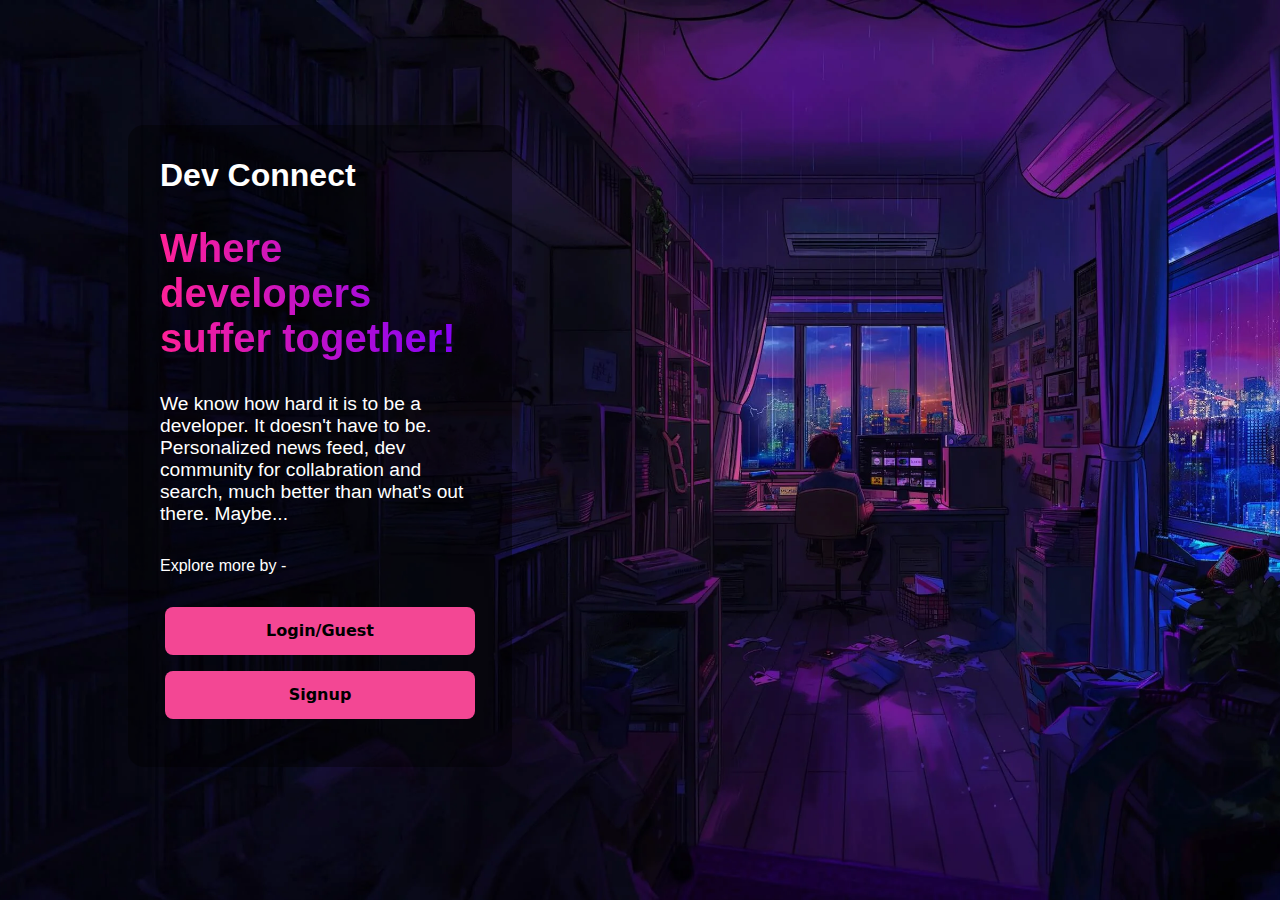
<file: index.html>
<!DOCTYPE html>
<html lang="en">
<head>
    <meta charset="UTF-8">
    <meta name="viewport" content="width=device-width, initial-scale=1.0">
    <title>Dev Connect</title>
    <link rel="stylesheet" href="./css/style.css">
    <script src="./script.js" defer></script>
    <meta name="description" content="Don't be forceful with the website. the render API's slow, It take's a bit to load contents.">

    <link rel="shortcut icon" href="./images/feviconpng.png" type="image/x-icon">
</head>
<body>
    <div class="loginSignup">
        <div class="loginSignupContents">
            <p id="landingTitle">Dev Connect</p>
            <p id="landingSlogan">Where developers suffer together!</p>
            <p id="landingDescription">We know how hard it is to be a developer. It doesn't have to be. Personalized news feed, dev community for collabration and search, much better than what's out there. Maybe...</p>
            <p>Explore more by -</p>
            <button id="loginButton">Login/Guest</button>
            <button id="signupButton">Signup</button>
        </div>
    </div>
</body>
</html>
</file>
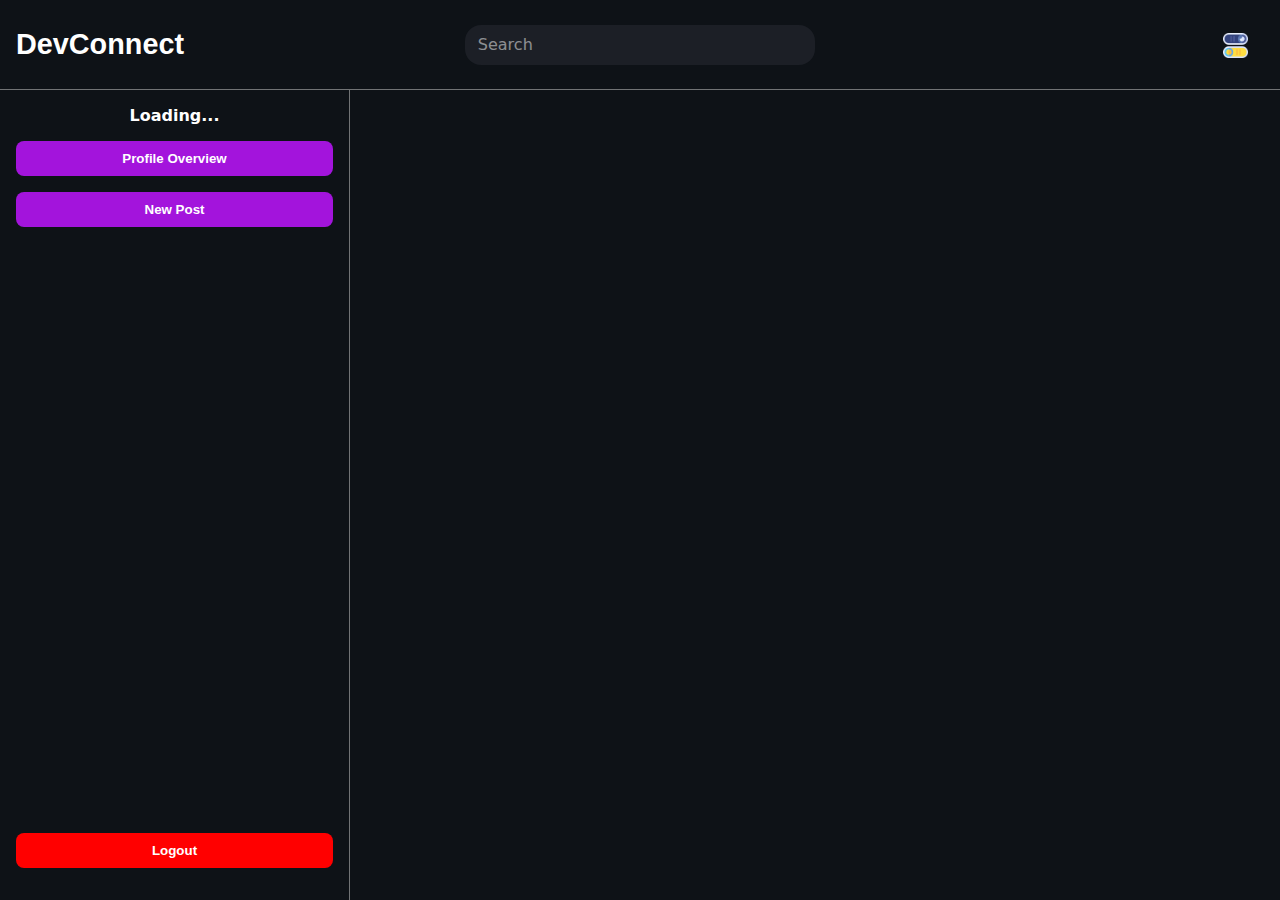
<file: homefeed.html>
<!DOCTYPE html>
<html lang="en">
  <head>
    <meta charset="UTF-8" />
    <meta name="viewport" content="width=device-width, initial-scale=1.0" />
    <title>DevConnect</title>
    <link
      rel="shortcut icon"
      href="./images/feviconpng.png"
      type="image/x-icon"
    />
    <link rel="stylesheet" href="./css/feed.css" />
    <script src="./homefeed.js" defer></script>
  </head>

  <body>
    <div class="navBar">
      <div class="navBarContents">
        <p id="navTitle">DevConnect</p>
      </div>
      <div class="navBarContents" id="navSearchDiv">
        <form action="">
          <input type="text" id="navSearch" placeholder="Search" />
        </form>
      </div>
      <div class="navBarContents" id="navProfile">
        <button id="darkLightButton" onclick="darkLight()">
          <img src="./images/light-mode.png" alt="" id="darkLight" />
        </button>

        <button id="toggleSidebarButton" class="toggle-sidebar">Menu</button>

        <!-- <button class="navBarContents" id="navProfilePicButton">
                <img src="./images/profilPicViolet.png" alt="" id="navProfilePic">
            </button>

            <button class="navBarContents" id="navBarLogout">
                <p>Log-out</p>
            </button> -->
      </div>
    </div>

    <!-- <div id="content">
        <div class="sideBar">
            <div class="sideBarContents">
                <div class="sideBarContentsInside" id="sideBarProfilePic"></div>
                <p class="sideBarContentsInside" id="sideBarUserName">Guest User</p>
                <button class="sideBarContentsInside" id="sideBarNewPost">+ New Post</button>
                <button class="sideBarContentsInside" id="sideBarLogOut">Log out</button>
            </div>
        </div>

        <div class="contents">
            <p></p>
        </div>
    </div> -->

    <div class="mainFeed">
      <div class="sideBar">
        <div class="sideBarContents" id="sideBarContentsUp">
          <!-- <div id="sideBarProfilePic"></div> -->
          <p id="usernameDisplay">Loading...</p>

          <button class="sideBarButtons" id="sideBarProfileButton">
            Profile Overview
          </button>

          <button class="sideBarButtons" id="sideBarNewPost">New Post</button>
        </div>

        <div class="sideBarContents">
          <!-- <button class="sideBarButtons"></button> -->
          <button class="sideBarButtons" id="sideBarLogOut">Logout</button>
        </div>
      </div>

      <div class="feedSpace"></div>
    </div>

    <!-- Modal Structure -->
    <div id="postModal" class="modal">
      <div class="modal-content">
        <span class="close-button">&times;</span>
        <h2>Create New Post</h2>
        <br />

        <form id="newPostForm">
          <label for="postTitle">Post Title</label>
          <input
            type="text"
            id="postTitle"
            name="postTitle"
            placeholder="Title"
            required
          />
          <br />

          <label for="postDesc">Post Description</label>
          <textarea
            placeholder="Description"
            id="postDesc"
            name="postDesc"
            required
          ></textarea>
          <br />

          <label for="postImage">Upload Image</label>
          <input type="file" id="postImage" name="postImage" accept="image/*" />
          <br />

          <button type="submit">Submit Post</button>
        </form>
      </div>
    </div>
  </body>
</html>
</file>
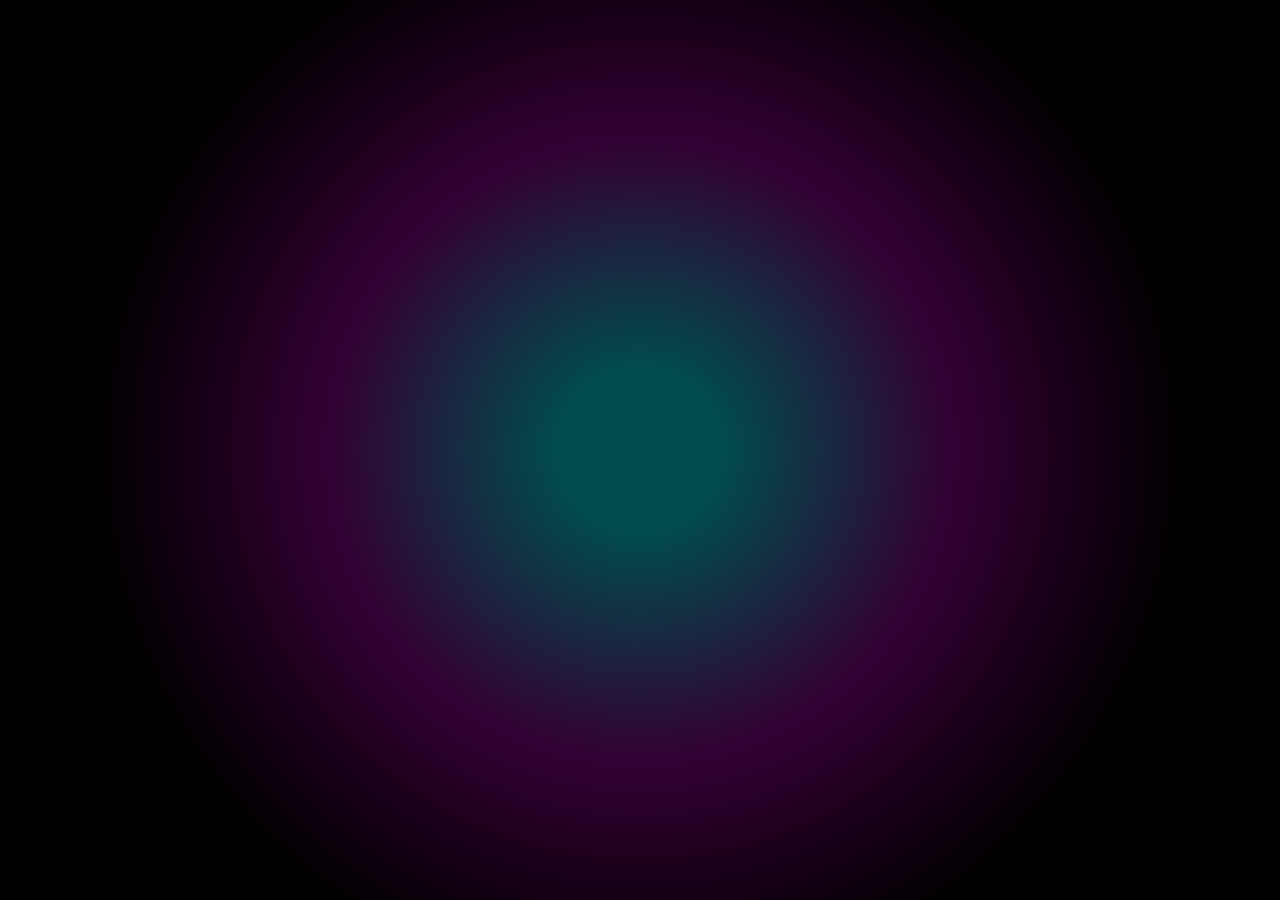
<file: transition.html>
<!DOCTYPE html>
<html lang="en">
<head>
    <meta charset="UTF-8">
    <meta name="viewport" content="width=device-width, initial-scale=1.0">
    <title>DevConnect</title>
    <link rel="shortcut icon" href="./images/feviconpng.png" type="image/x-icon">
        <style>
        @import url('https://fonts.googleapis.com/css2?family=Orbitron:wght@400;700&family=Press+Start+2P&display=swap');
        * {
            margin: 0;
            padding: 0;
            box-sizing: border-box;
        }
        body {
            display: flex;
            justify-content: center;
            align-items: center;
            height: 100vh;
            background: #000;
            overflow: hidden;
        }
        .transition-container {
            font-family:system-ui, -apple-system, BlinkMacSystemFont, 'Segoe UI', Roboto, Oxygen, Ubuntu, Cantarell, 'Open Sans', 'Helvetica Neue', sans-serif;
            font-size: 2rem;
            font-weight: bold;
            /* color: #0ff; */
            color: white;
            text-transform: uppercase;
            letter-spacing: 10px;
            position: relative;
            opacity: 0;
            animation: textReveal 2s ease-in-out forwards;
            text-shadow: 0 0 10px #0ff, 0 0 20px #ff00ff, 0 0 30px #0000ff;
        }
        @keyframes textReveal {
            0% { opacity: 0; transform: scale(0.5) rotateX(90deg); text-shadow: 0 0 10px #ff00ff; }
            50% { opacity: 1; transform: scale(1.2) rotateX(0deg); text-shadow: 0 0 40px #0ff, 0 0 60px #ff00ff; }
            100% { opacity: 1; transform: scale(1); text-shadow: 0 0 20px #0ff, 0 0 30px #ff00ff; }
        }
        .background-glow {
            position: absolute;
            width: 100vw;
            height: 100vh;
            background: radial-gradient(circle, rgba(0, 255, 255, 0.3) 10%, rgba(255, 0, 255, 0.2) 40%, transparent 70%);
            animation: bgPulse 2s infinite alternate;
        }
        @keyframes bgPulse {
            0% { transform: scale(1); opacity: 0.6; }
            100% { transform: scale(1.2); opacity: 0.9; }
        }
    </style>
</head>
<body>
    <div class="background-glow"></div>
    <div class="transition-container">Dev Connect</div>
    
    <script>
        document.addEventListener("DOMContentLoaded", function() {
        const urlParams = new URLSearchParams(window.location.search);
        const redirectPage = urlParams.get("redirect");

        setTimeout(() => {
            window.location.href = redirectPage || "login.html";
        }, 2000);
    });
    </script>
</body>
</html>
</file>
<file: css/style.css>
html,body, *{
    margin: 0;
    padding: 0;
    box-sizing: border-box;
}

::-webkit-scrollbar{
    display: none;
}

body{
    background-color: black;
    background-image: url(../images/landingPageBg.webp);
    background-position: center;
    background-repeat: no-repeat;
    background-size: cover;
    background-attachment: fixed;
    color: white;
}

.loginSignup{
    /* border: solid red; */
    border-radius: 1rem;
    height: 99vh;
    width: 30vw;
    display: flex;
    flex-wrap: wrap;
    margin-top: auto;
    margin-bottom: auto;
    margin-left: 10%;
    margin-right:auto;
    align-items: center;
    justify-content: center;
    font-family: Arial, Helvetica, sans-serif;
}

.loginSignupContents{
    /* border: solid blue; */
    border-radius: 1rem;
    padding: 2rem;
    background-color: rgba(0, 0, 0, 0.4);
    /* width: 100%; */
    /* height: 100%; */
    display: flex;
    flex-direction:column;
    justify-content: center;
    /* align-items: center; */
}

.loginSignupContents>*{
    margin-bottom: 2rem;
}

#loginButton,#signupButton{
    display: block;
    background-color: rgb(243, 71, 148);
    width: 97%;
    height: 3rem;
    border-radius: 0.5rem;
    font-weight: bolder;
    font-family:system-ui, -apple-system, BlinkMacSystemFont, 'Segoe UI', Roboto, Oxygen, Ubuntu, Cantarell, 'Open Sans', 'Helvetica Neue', sans-serif;
    font-size: 1rem;
    border: none;
    margin-bottom: 1rem;
    color: black;

    align-self: center;
}

#loginButton:hover,#signupButton:hover{
    background-color: rgb(163, 20, 220);;
    font-size: 1.1rem;

    transition: all,0.2s;
}

#landingTitle{
    /* color:rgb(243, 71, 148); */
    font-size: 2rem;
    font-weight: bolder;
    font-family: Arial, Helvetica, sans-serif;
    /* text-decoration: underline; */
}

#landingSlogan{
    color:rgb(243, 71, 148);
    font-size: 2.5rem;
    font-family: Arial, Helvetica, sans-serif;
    font-weight: bolder;

    background-image: linear-gradient(90deg,rgb(255, 33, 151), rgb(123, 0, 255));
    color: transparent;
    background-clip: text;
}

#landingDescription{
    /* color:rgb(243, 71, 148); */
    font-size: 1.2rem;
    font-weight:lighter;
    font-family: Arial, Helvetica, sans-serif;
    /* font-style:oblique; */
}


@media screen and (max-width:800px) {
    .loginSignup{
        width: 75vw;
        margin: auto;
    }

    .loginSignupContents>*{
        margin-bottom: 1rem;
    }

    .loginSignupContents{
        font-size: 0.8rem;
    }

    #landingTitle{
        /* color:rgb(243, 71, 148); */
        font-size: 2rem;
        font-family: Arial, Helvetica, sans-serif;
        /* text-decoration: underline; */
    }
    
    #landingSlogan{
        font-size: 2.3rem;
    }
    
    #landingDescription{
        font-size: 1rem;
    }
}

@media screen and (max-width:320px) {
    .loginSignup{
        width: 90vw;
        margin: auto;
    }

    .loginSignupContents>*{
        margin-bottom: 1rem;
    }

    .loginSignupContents{
        font-size: 0.8rem;
    }

    #landingTitle{
        /* color:rgb(243, 71, 148); */
        font-size: 1.2rem;
        font-family: Arial, Helvetica, sans-serif;
        /* text-decoration: underline; */
    }
    
    #landingSlogan{
        font-size: 1.7rem;
    }
    
    #landingDescription{
        font-size: 1rem;
    }
}
</file>
<file: css/feed.css>
html,
body,
* {
  margin: 0;
  padding: 0;
  box-sizing: border-box;
}

::-webkit-scrollbar {
  display: none;
}

:root {
  --backgroundColor: #0e1217;
  --accentColor: #1c1f26;
  --accentPink: #ff2197;
  --accentViolet: rgb(163, 20, 220);
  --textaccentColor: #ffffff80;
  --marginColor: #d3d3d380;
  --textbasic: #ffffff;
}

body {
  background-color: var(--backgroundColor);
  color: var(--textbasic);
}

button:hover {
  font-size: 1rem;
  transition: font-size 50ms ease-in-out;
  text-align: center;
}

.navBar {
  border-bottom: solid 0.1px var(--marginColor);
  background-color: var(--backgroundColor);
  /* position: static; */
  /* top: 0; */
  width: 100%;
  height: 10vh;
  display: flex;
  flex-wrap: wrap;
  flex-direction: row;
  justify-content: space-between;
  align-items: center;
  padding: 1rem;
}

.navBar {
  position: fixed;
  top: 0;
  left: 0;
  /* width: 100vw; */
  /* height: 10vh; */
  z-index: 1000; /* ensures it stays on top */
  /* other styles remain unchanged */
}

.navBarContents {
  /* border: solid white 0.1px; */
  width: 33%;
  height: 100%;
  display: flex;
  flex-wrap: wrap;
  /* justify-content: center; */
  align-items: center;
}

#navSearchDiv {
  justify-content: center;
  flex-grow: 9;
  /* overflow-y: hidden; */
  /* width: 33%; */
}

#navSearch {
  border-radius: 1rem;
  height: 40px;
  /* width: 100%; */
  width: 350px;
  background-color: var(--accentColor);
  border: none;
  outline: none;
  color: var(--textaccentColor);
  padding: 0.8rem;
  font-size: 1rem;
  font-family: system-ui, -apple-system, BlinkMacSystemFont, "Segoe UI", Roboto,
    Oxygen, Ubuntu, Cantarell, "Open Sans", "Helvetica Neue", sans-serif;
}

#navSearch::placeholder {
  color: var(--textaccentColor);
}

#navProfile {
  justify-content: end;
  display: flex;
  flex-wrap: wrap;
  /* justify-content: space-evenly; */
  align-items: center;
}

#navTitle {
  font-size: 1.8rem;
  font-weight: bolder;
  font-family: Arial, Helvetica, sans-serif;
}

#darkLightButton {
  background-color: transparent;
  border: none;
  outline: none;
}

#darkLight {
  height: 25px;
  margin-top: 0.3rem;
  margin-right: 1rem;
}

#navProfilePicButton {
  background-color: transparent;
  border: none;
  width: fit-content;
  outline: none;
  margin-right: 1rem;
}

#navProfilePic {
  height: 40px;
}

#navBarLogout {
  background-color: var(--accentColor);
  width: fit-content;
  border: solid var(--marginColor) 0.1px;
  color: var(--textaccentColor);
  padding-left: 0.5rem;
  padding-right: 0.5rem;
  border-radius: 0.8rem;
  font-weight: bold;
}

/* #content{
    display: flex;
}


.sideBar{
    border-right: solid var(--marginColor) 0.1px;
    height: 90vh;
    width: 275px;
    position: static;
    top: 10%;

    display: flex;
    flex-wrap: wrap;
}

.sideBarContents{
    display: flex;
    flex-wrap: wrap;
    flex-direction: column;
    align-items: center;
}

#sideBarProfilePic{
    height: 200px;
    width: 200px;
    border: solid var(--marginColor) 0.1px;
    border-radius: 100%;
}

.sideBarContents{
    width: 100%;
    height: 100%;
}

.sideBarContentsInside{
    margin-top: 1rem;
    font-family: system-ui, -apple-system, BlinkMacSystemFont, 'Segoe UI', Roboto, Oxygen, Ubuntu, Cantarell, 'Open Sans', 'Helvetica Neue', sans-serif;
}

#sideBarUserName{
    font-family: system-ui, -apple-system, BlinkMacSystemFont, 'Segoe UI', Roboto, Oxygen, Ubuntu, Cantarell, 'Open Sans', 'Helvetica Neue', sans-serif;
}

#sideBarNewPost, #sideBarLogOut{
    width: 90%;
    height: 35px;
    border-radius: 0.5rem;
    font-weight: bolder;
    background-color: var(--accentViolet);
    border: none;
    outline: none;
    color: black;
}

#sideBarLogOut{
    background-color: red;
    color: black;
    position:relative;
    bottom: -40%;
} */

.sideBar {
  /* border: solid blue; */
  height: 100%;
  /* width: 350px; */
  /* position: sticky; */
  /* top: 10vh; */

  display: flex;
  flex-direction: column;
  justify-content: space-between;
  align-items: center;
  border-right: var(--marginColor) solid 0.1px;
}

.sideBar {
  position: fixed;
  top: 10vh; /* so it sits below the fixed nav bar */
  width: 350px;
  height: calc(100vh - 10vh); /* adjust height accordingly */
  /* other styles remain unchanged */
  background-color: var(--backgroundColor);
}

.feedSpace {
  /* border: greenyellow solid; */
  width: 100%;
}

.sideBarContents {
  /* border: solid teal; */
  /* height: 50%; */
  width: 100%;
  padding: 1rem;
}

.sideBarContents > * {
  margin-bottom: 1rem;
}

#sideBarContentsUp {
  display: flex;
  flex-direction: column;
  align-items: center;
}

#sideBarProfilePic {
  width: 250px;
  height: 250px;
  border: solid var(--marginColor) 0.1px;
  border-radius: 100%;
}

.sideBarButtons {
  width: 100%;
  height: 35px;
  border-radius: 0.5rem;
  font-weight: bold;
  border: none;
  outline: none;
  color: var(--textbasic);
}

#sideBarLogOut {
  background-color: red;
}

#sideBarProfileButton {
  background-color: var(--accentViolet);
}

#sideBarNewPost {
  background-color: var(--accentViolet);
}

.mainFeed {
  display: flex;
  /* border: solid red; */
  height: 90vh;
  width: 100vw;
}

.mainFeed {
  margin-top: 10vh; /* so it starts below the fixed navbar */
  /* margin-left: 350px; */
  /* width: calc(100vw - 350px); */
}

.feedSpace {
  max-width: 800px; /* or any preferred width */
  margin: 0 auto; /* centers the content horizontally */
}

.post {
  width: 100%;
  max-width: 500px; /* or any preferred width */
  margin: 1rem 0; /* vertical spacing between posts */
  /* other post styling remains the same */
}

.modal {
  display: none;
  position: fixed;
  z-index: 1000;
  left: 0;
  top: 0;
  width: 100vw;
  height: 100vh;
  align-items: center;
  justify-content: center;
  background-color: rgba(0, 0, 0, 0.5);
  backdrop-filter: blur(5px);
  font-family: "Segoe UI", Roboto, "Open Sans", sans-serif;
}

.modal-content {
  background: rgba(255, 255, 255, 0.2);
  backdrop-filter: blur(10px);
  padding: 25px;
  width: 90%;
  max-width: 450px;
  border-radius: 12px;
  box-shadow: 0px 8px 20px rgba(0, 0, 0, 0.2);
  position: relative;
  text-align: center;
}

.close-button {
  position: absolute;
  top: 12px;
  right: 15px;
  font-size: 22px;
  font-weight: bold;
  color: #fff;
  cursor: pointer;
  transition: 0.3s;
}

.close-button:hover {
  color: #ff5f5f;
}

form {
  display: flex;
  flex-direction: column;
  gap: 15px;
}

label {
  font-size: 16px;
  font-weight: 600;
  color: white;
  text-align: left;
}

input,
textarea {
  width: 100%;
  padding: 10px;
  border: none;
  border-radius: 8px;
  background: rgba(255, 255, 255, 0.3);
  color: white;
  font-size: 14px;
  outline: none;
}

input::placeholder,
textarea::placeholder {
  color: rgba(255, 255, 255, 0.7);
}

.modal button {
  background: var(--accentViolet);
  color: white;
  padding: 12px;
  border: none;
  border-radius: 8px;
  font-size: 16px;
  cursor: pointer;
  transition: 0.3s;
  font-weight: bolder;
}

.modal button:hover {
  background: var(--accentPink);
}

/* Post Card Styling */
.post {
  background-color: var(--accentColor);
  border: 1px solid var(--marginColor);
  border-radius: 10px;
  padding: 1rem;
  margin: 1rem auto;
  box-shadow: 0 4px 8px rgba(0, 0, 0, 0.2);
  max-width: 500px;
  font-family: system-ui, -apple-system, BlinkMacSystemFont, "Segoe UI", Roboto,
    Oxygen, Ubuntu, Cantarell, "Open Sans", "Helvetica Neue", sans-serif;
  color: var(--textbasic);
}

.post h3 {
  margin-bottom: 0.5rem;
  font-size: 1.4rem;
}
.post p {
  margin: 0.5rem 0;
  line-height: 1.4;
}
.post img {
  max-width: 100%;
  border-radius: 5px;
  margin-top: 0.8rem;
}

/* Actions Container */
.post-actions {
  margin-top: 1rem;
  display: flex;
  flex-direction: column;
  gap: 0.5rem;
}
.like-button,
.delete-button {
  padding: 0.4rem 0.8rem;
  border: none;
  border-radius: 4px;
  cursor: pointer;
}
.like-button {
  background-color: var(--accentPink);
  color: white;
  color: var(--textbasic);
}
.delete-button {
  background-color: rgba(255, 0, 0, 0.5);
  color: white;
  color: var(--textbasic);
}

/* Comment Section */
.comment-container {
  margin-top: 0.5rem;
}
.comment-list {
  list-style-type: none;
  padding-left: 0;
  margin-bottom: 0.5rem;
}
.comment-list li {
  font-size: 0.9rem;
  background-color: var(--accentColor);
  padding: 0.4rem;
  border-radius: 4px;
  margin-bottom: 0.3rem;
}
.comment-form {
  display: flex;
  gap: 0.5rem;
}
.comment-form input {
  flex: 1;
  padding: 0.4rem;
  border: 1px solid var(--marginColor);
  border-radius: 4px;
  background-color: var(--backgroundColor);
  color: var(--textbasic);
}
.comment-form button {
  padding: 0.4rem 0.8rem;
  border: none;
  border-radius: 4px;
  background-color: var(--accentViolet);
  color: white;
  cursor: pointer;
  color: var(--textbasic);
}

#usernameDisplay {
  font-family: system-ui, -apple-system, BlinkMacSystemFont, "Segoe UI", Roboto,
    Oxygen, Ubuntu, Cantarell, "Open Sans", "Helvetica Neue", sans-serif;
  font-weight: bolder;
}

#toggleSidebarButton {
  background-color: var(--accentViolet);
  border: none;
  outline: none;
  padding: 0.7rem;
  border-radius: 1rem;
  font-weight: bold;
}

@media screen and (max-width: 800px) {
  #navSearch {
    width: 100%;
  }
}

@media screen and (max-width: 600px) {
  #navTitle {
    font-size: 1.4rem;
  }
}

@media screen and (max-width: 1000px) {
  .sideBar {
    display: none;
  }
  .sideBar.active {
    display: flex;
    position: fixed;
    top: 10vh;
    left: 0;
    width: 250px; /* Adjust width for mobile */
    height: calc(100vh - 10vh);
    background-color: var(--backgroundColor);
    z-index: 1100;
    flex-direction: column;
    padding: 1rem;
  }
  /* Ensure feedSpace uses full width */
  .feedSpace {
    margin-left: 0;
  }
  #toggleSidebarButton {
    display: block;
  }
}

@media screen and (min-width: 1000px) {
  #toggleSidebarButton {
    display: none;
  }
}

/* --- Base Nav Bar Styles --- */
.navBar {
  border-bottom: solid 0.1px var(--marginColor);
  background-color: var(--backgroundColor);
  width: 100%;
  height: 10vh;
  display: flex;
  flex-wrap: wrap;
  flex-direction: row;
  justify-content: space-between;
  align-items: center;
  padding: 1rem;
  position: fixed;
  top: 0;
  left: 0;
  z-index: 1000;
}

.navBarContents {
  width: 33%;
  height: 100%;
  display: flex;
  flex-wrap: wrap;
  align-items: center;
}

/* Search input style remains as-is */
#navSearch {
  border-radius: 1rem;
  height: 40px;
  width: 350px;
  background-color: var(--accentColor);
  border: none;
  outline: none;
  color: var(--textaccentColor);
  padding: 0.8rem;
  font-size: 1rem;
  font-family: system-ui, -apple-system, BlinkMacSystemFont, "Segoe UI", Roboto,
    Oxygen, Ubuntu, Cantarell, "Open Sans", "Helvetica Neue", sans-serif;
}
#navSearch::placeholder {
  color: var(--textaccentColor);
}

/* --- Responsive Adjustments --- */
@media screen and (max-width: 768px) {
  .navBar {
    flex-direction: column;
    height: auto;
    padding: 0.5rem;
  }
  .navBarContents {
    width: 100%;
    justify-content: center;
    margin: 0.3rem 0;
  }
  #navSearchDiv form {
    width: 100%;
    display: flex;
    justify-content: center;
  }
  #navSearch {
    width: 90%;
    max-width: 400px;
    margin: 0.5rem 0;
  }
}

@media screen and (max-width: 480px) {
  #navTitle {
    font-size: 1.2rem;
  }
  #navSearch {
    font-size: 0.9rem;
    padding: 0.6rem;
  }
}


@media screen and (max-width: 768px) {
    /* Other existing styles... */
    
    .mainFeed {
      margin-top: 150px; /* Increase this value as needed to push content below the extended nav bar */
    }
  }
</file>
